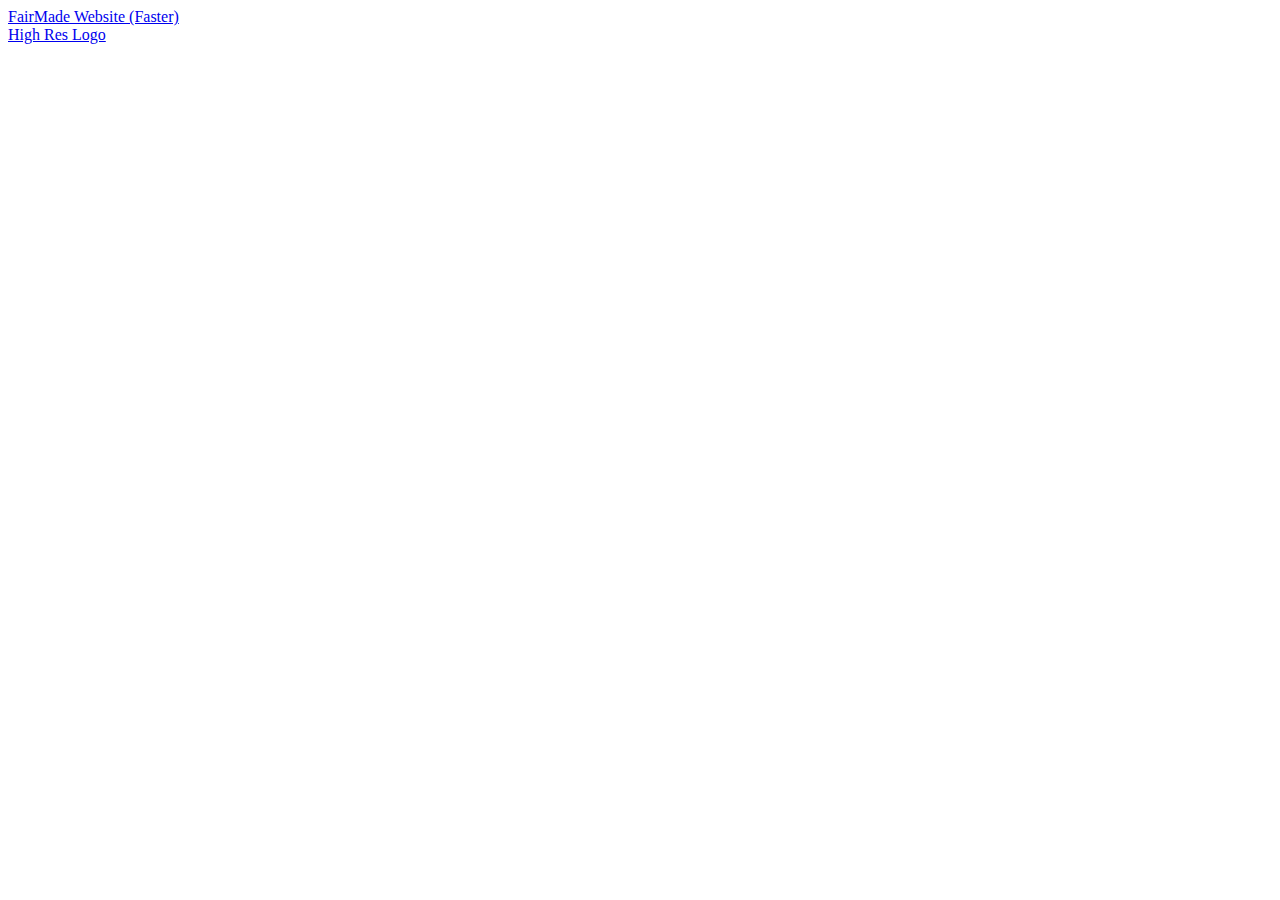
<file: index.html>
<!DOCTYPE html>
<html>
<head>
	<meta charset="utf-8">
	<meta http-equiv="X-UA-Compatible" content="IE=edge">
	<meta name="viewport" content="width=device-width, initial-scale=1">
	<title></title>
</head>
<body>

<a href="http://iam.colum.edu/students/emily.kolar/fairmade">FairMade Website (Faster)</a><br>
<a href="http://emkolar.ninja/fairmade/fairmade.png">High Res Logo</a>

</body>
</html>
</file>
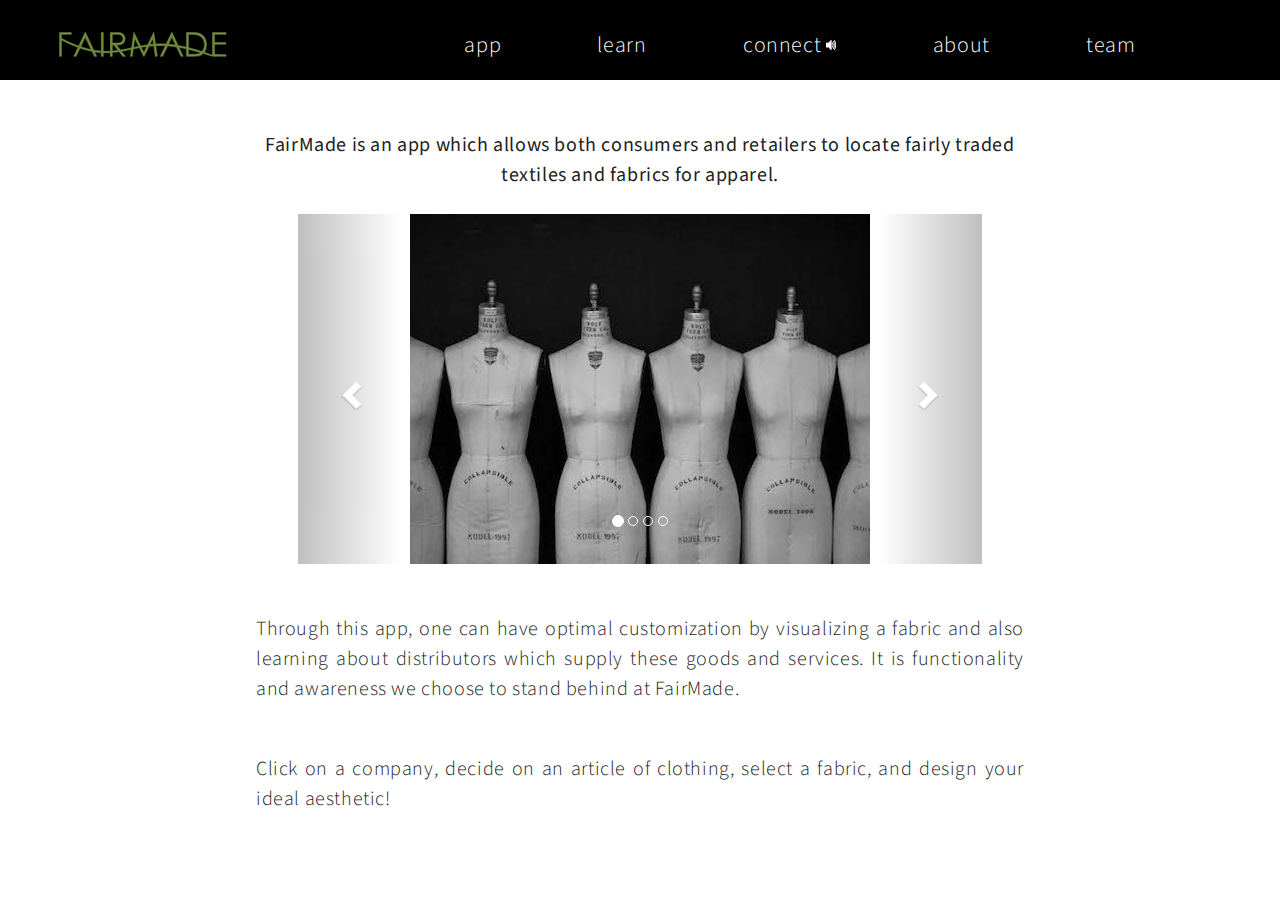
<file: about.html>
<!DOCTYPE html>
<html>
<head>
	<meta charset="utf-8">
	<meta http-equiv="X-UA-Compatible" content="IE=edge">
	<meta name="viewport" content="width=device-width, initial-scale=1">
	<title></title>
	<link rel="stylesheet" href="http://maxcdn.bootstrapcdn.com/bootstrap/3.3.6/css/bootstrap.min.css">
	<script src="https://ajax.googleapis.com/ajax/libs/jquery/1.12.0/jquery.min.js"></script>
	<script src="http://maxcdn.bootstrapcdn.com/bootstrap/3.3.6/js/bootstrap.min.js"></script>
	<link rel="stylesheet" href="css/vendor/normalize.css">
	<link rel="stylesheet" href="css/vendor/foundationGrid.css">
	<link rel="stylesheet" href="css/style.css">
	<link href='https://fonts.googleapis.com/css?family=Source+Sans+Pro:400,300,700' rel='stylesheet' type='text/css'>
</head>
<body>
	<main id="main" class="main">
		<header id="header" class="header">
			<div class="logo">
				<a href="index.html"><span class="logoIcon"></span></a>
			</div>
			<nav class="nav">
				<h3 class="h3"></h3>
				<h3 class="h3"><a href="EmWebBuild/EmWebBuild.html" target="_blank">app</a></h3>
				<h3 class="h3"><a href="learn.html">learn</a></h3>
				<h3 class="h3"><a href="social.html">connect<span class="sound"></span></a></h3>
				<h3 class="h3"><a href="social.html">about</a></h3>
				<h3 class="h3"><a href="team.html">team</a></h3>
			</nav>
		</header>
			<section class="top about">
			<p class="aboutTagline">FairMade is an app which allows both consumers and retailers to locate fairly traded textiles and fabrics for apparel.</p>

			<div class="container">
				<br>
				<div id="myCarousel" class="carousel slide" data-ride="carousel">
					<!-- Indicators -->
					<ol class="carousel-indicators">
						<li data-target="#myCarousel" data-slide-to="0" class="active"></li>
						<li data-target="#myCarousel" data-slide-to="1"></li>
						<li data-target="#myCarousel" data-slide-to="2"></li>
						<li data-target="#myCarousel" data-slide-to="3"></li>
					</ol>
					
					<!-- Wrapper for slides -->
					<div class="carousel-inner" role="listbox">
						<div class="item active">
							<img src="images/notmine-slide.jpg" alt="Chania" width="460" height="345">
						</div>
				
						<div class="item">
							<img src="images/paper-slide.jpg" alt="Chania" width="460" height="345">
						</div>
						
						<div class="item">
							<img src="images/app-sketch-slide.jpg" alt="Flower" width="460" height="345">
						</div>
		
						<div class="item">
							<img src="images/paper-slide.jpg" alt="Chania" width="460" height="345">
						</div>
					
						<!-- Left and right controls -->
						<a class="left carousel-control" href="#myCarousel" role="button" data-slide="prev">
							<span class="glyphicon glyphicon-chevron-left" aria-hidden="true"></span>
							<span class="sr-only">Previous</span>
						</a>
						<a class="right carousel-control" href="#myCarousel" role="button" data-slide="next">
							<span class="glyphicon glyphicon-chevron-right" aria-hidden="true"></span>
							<span class="sr-only">Next</span>
						</a>
					</div>
				</div>
			</div>	
			<p class="aboutTxt">Through this app, one can have optimal customization by visualizing a fabric and also learning about distributors which supply these goods and services. It is functionality and awareness we choose to stand behind at FairMade.</p>
			<p class="aboutTxt">Click on a company, decide on an article of clothing, select a fabric, and design your ideal aesthetic!</p>
			</section>
	</main>	
	
	
</body>
</html>
</file>
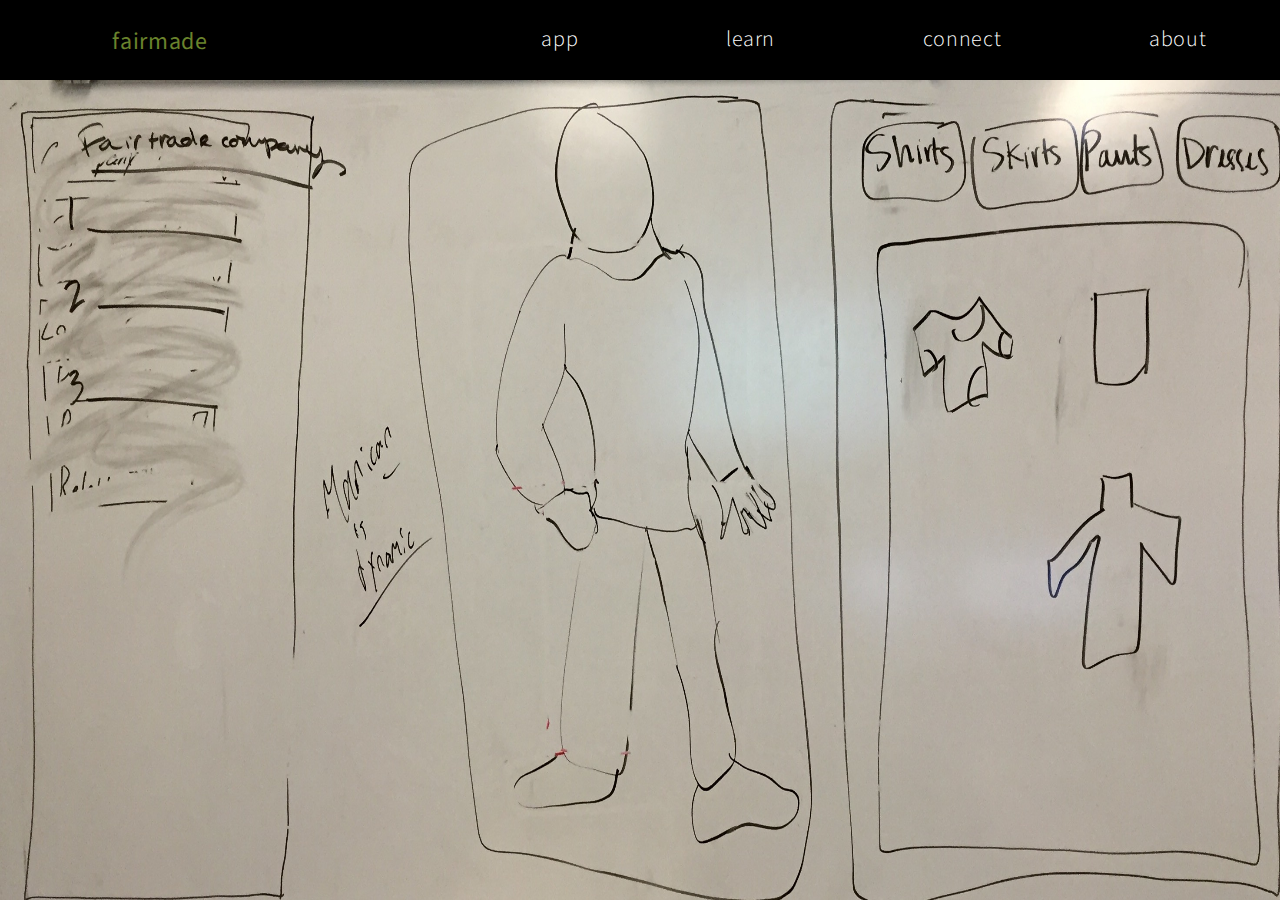
<file: app.html>
<!DOCTYPE html>
<html>
<head>
	<meta charset="utf-8">
	<meta http-equiv="X-UA-Compatible" content="IE=edge">
	<meta name="viewport" content="width=device-width, initial-scale=1">
	<title></title>
	<link rel="stylesheet" href="css/vendor/normalize.css">
	<link rel="stylesheet" href="css/vendor/foundationGrid.css">
	<link rel="stylesheet" href="css/style.css">
	<link href='https://fonts.googleapis.com/css?family=Source+Sans+Pro:400,300,700' rel='stylesheet' type='text/css'>
</head>
<body>
	
	<main id="main" class="main">
		<header id="header" class="header">
			<div class="logo">
				<a href="index.html"><h1 class="h1">fairmade</h1></a>
			</div>
			<nav class="nav">
				<h3 class="h3"></h3>
				<h3 class="h3"><a href="app.html">app</a></h3>
				<h3 class="h3"><a href="learn.html">learn</a></h3>
				<h3 class="h3"><a href="connect.html">connect</a></h3>
				<h3 class="h3"><a href="about.html">about</a></h3>
			</nav>
		</header>
		<section class="app">
			
		</section>
		
	</main>
	
</body>
</html>
</file>
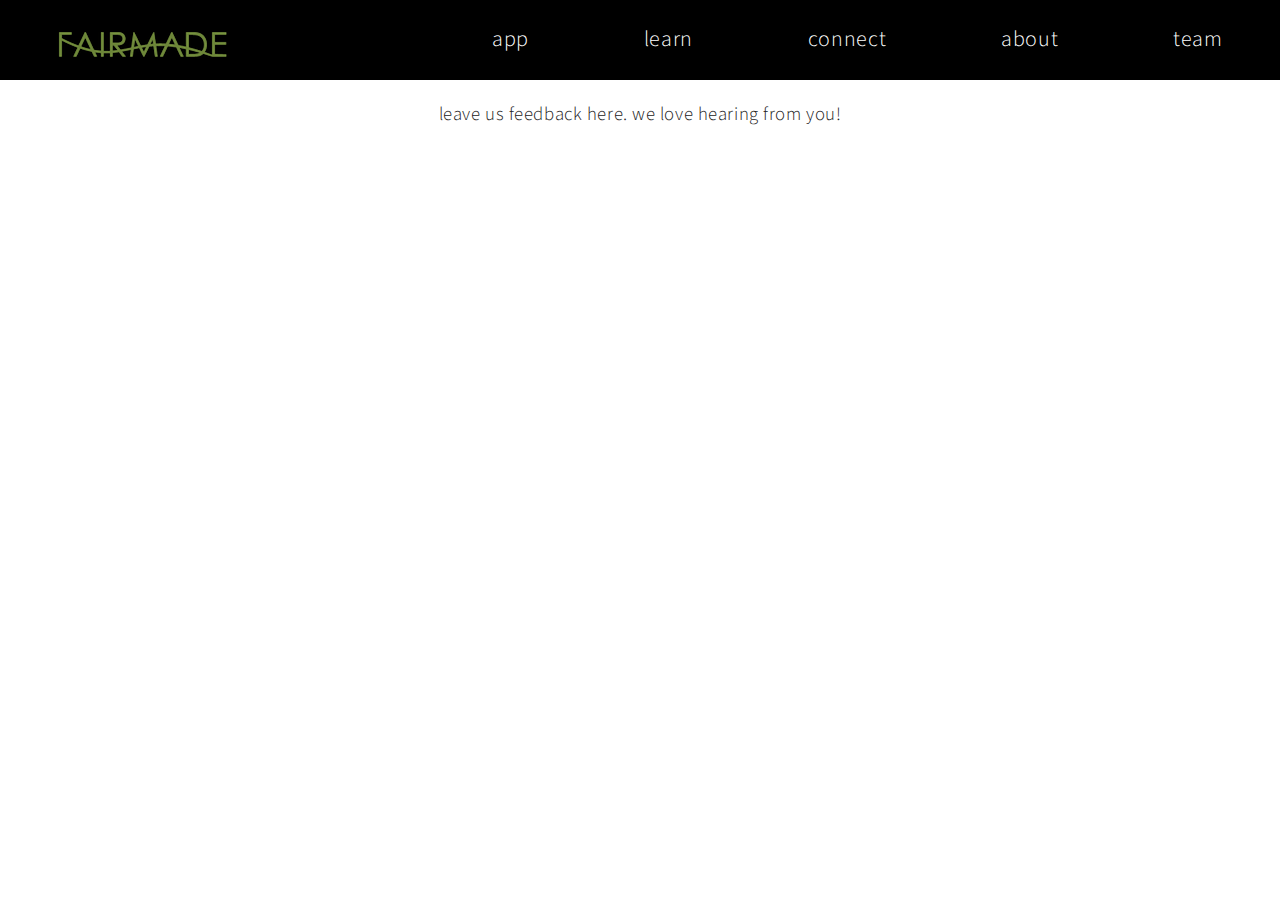
<file: connect.html>
<!DOCTYPE html>
<html>
<head>
	<meta charset="utf-8">
	<meta http-equiv="X-UA-Compatible" content="IE=edge">
	<meta name="viewport" content="width=device-width, initial-scale=1">
	<title></title>
	<link rel="stylesheet" href="css/vendor/normalize.css">
	<link rel="stylesheet" href="css/vendor/foundationGrid.css">
	<link rel="stylesheet" href="css/style.css">
	<link href='https://fonts.googleapis.com/css?family=Source+Sans+Pro:400,300,700' rel='stylesheet' type='text/css'>
</head>
<body>
	
	<main id="main" class="main">
		<header id="header" class="header">
			<span class="logoIcon"></span>
			<div class="logo">
				<a href="index.html"><span class="logoIcon"></span></a>
			</div>
			<nav class="nav">
				<h3 class="h3"></h3>
				<h3 class="h3"><a href="app.html">app</a></h3>
				<h3 class="h3"><a href="learn.html">learn</a></h3>
				<h3 class="h3"><a href="social.html">connect</a></h3>
				<h3 class="h3"><a href="about.html">about</a></h3>
				<h3 class="h3"><a href="team.html">team</a></h3>
			</nav>
		</header>
		<section class="fb">
			<div class="fbMsg">
				<h3>leave us feedback here. we love hearing from you!</h3>
			</div>
			<!-- facebook comment box plugin -->
			<div class="socialPlugin">
				<div id="fb-root" class="social"></div>
				<script>(function(d, s, id) {
					  var js, fjs = d.getElementsByTagName(s)[0];
					  if (d.getElementById(id)) return;
					  js = d.createElement(s); js.id = id;
					  js.src = "//connect.facebook.net/en_US/sdk.js#xfbml=1&version=v2.5";
					  fjs.parentNode.insertBefore(js, fjs);
					  }(document, 'script', 'facebook-jssdk'));
				</script>
				<div class="fb-comments" data-href="https://emkolar.ninja/fairtrade/" data-width="500" data-numposts="5"></div>
				<meta property="fb:app_id" content="1724740287740556" />
			</div>
		
		</section>
		
	</main>
	
</body>
</html>
</file>
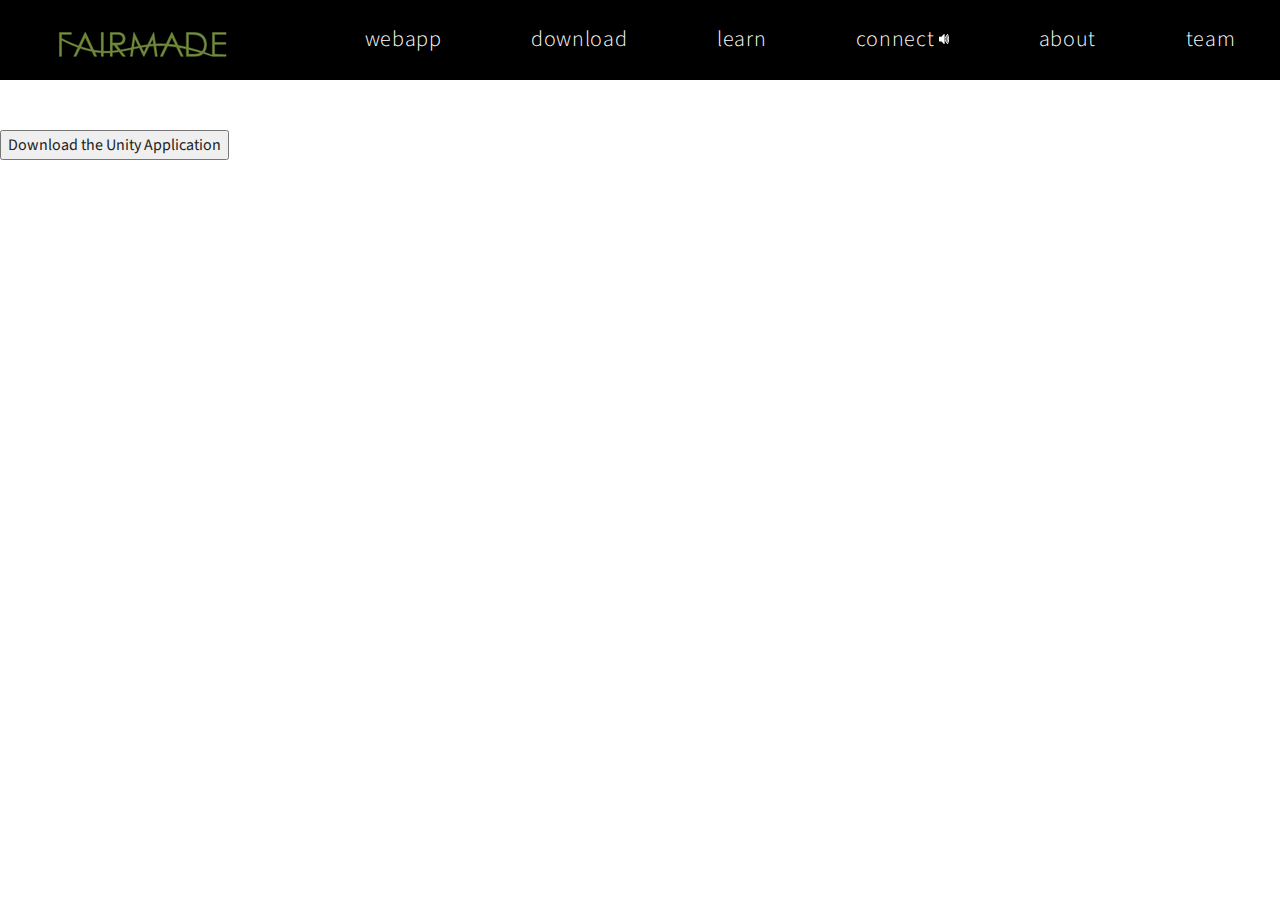
<file: download.html>
<!DOCTYPE html>
<html>
<head>
	<meta charset="utf-8">
	<meta http-equiv="X-UA-Compatible" content="IE=edge">
	<meta name="viewport" content="width=device-width, initial-scale=1">
	<title></title>
	<link rel="stylesheet" href="css/vendor/normalize.css">
	<link rel="stylesheet" href="css/vendor/foundationGrid.css">
	<link rel="stylesheet" href="css/style.css">
	<link href='https://fonts.googleapis.com/css?family=Source+Sans+Pro:400,300,700' rel='stylesheet' type='text/css'>
</head>
<body>
	<main id="main" class="main">
		<header id="header" class="header">
			<div class="logo">
				<a href="index.html"><span class="logoIcon"></span></a>
			</div>
			<nav class="nav">
				<h3 class="h3"><a href="EmWebBuild/EmWebBuild.html" target="_blank">webapp</a></h3>
				<h3 class="h3"><a href="download.html">download</a></h3>
				<h3 class="h3"><a href="learn.html">learn</a></h3>
				<h3 class="h3"><a href="connect.html">connect<span class="sound"></span></a></h3>
				<h3 class="h3"><a href="about.html">about</a></h3>
				<h3 class="h3"><a href="team.html">team</a></h3>
			</nav>
		</header>
			<section class="top about">
				<button class="dlBtn">Download the Unity Application</button>
			</section>
	</main>	
	
	
</body>
</html>
</file>
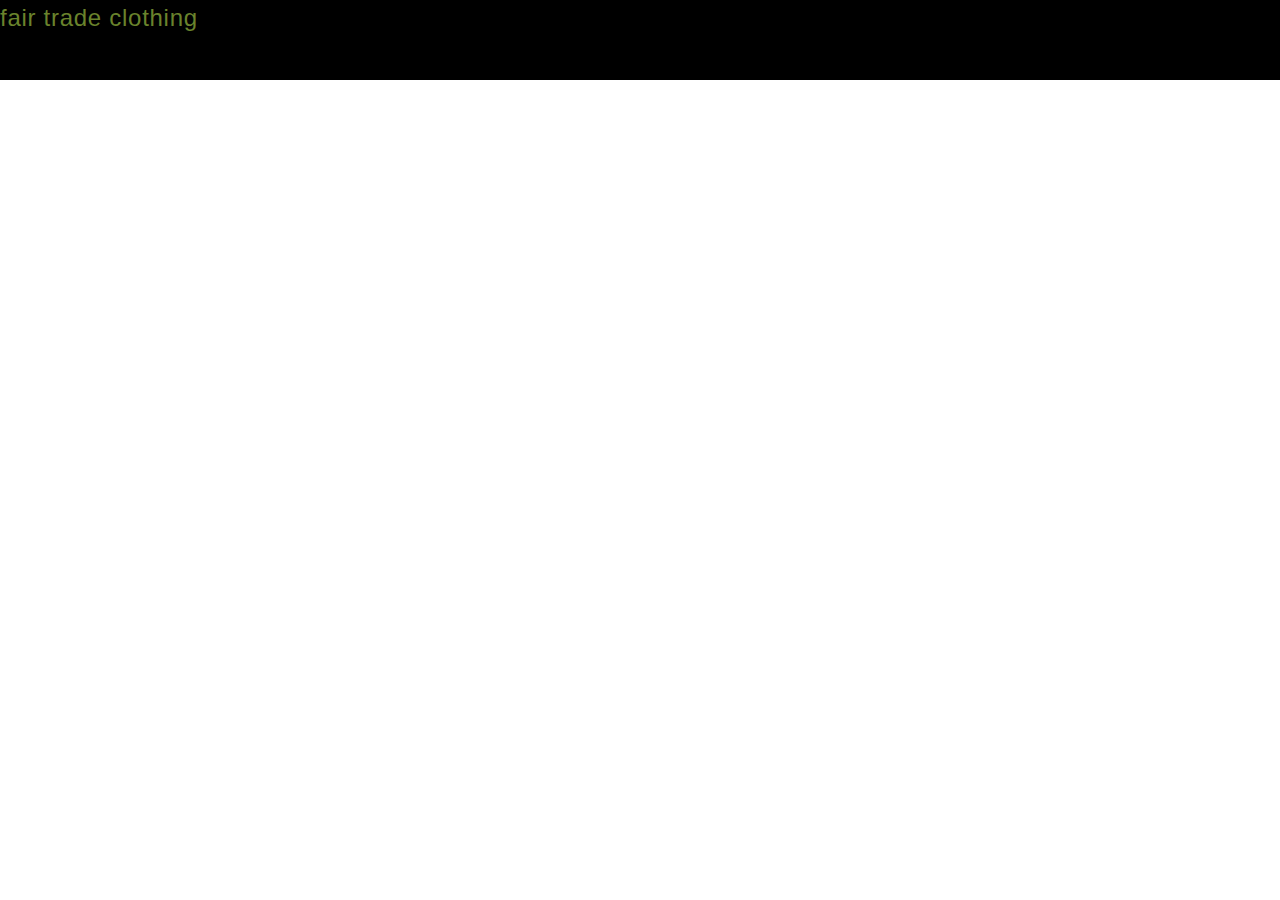
<file: info.html>
<!DOCTYPE html>
<html>
<head>
	<meta charset="utf-8">
	<meta http-equiv="X-UA-Compatible" content="IE=edge">
	<meta name="viewport" content="width=device-width, initial-scale=1">
	<title></title>
	<link rel="stylesheet" href="css/vendor/normalize.css">
	<link rel="stylesheet" href="css/vendor/foundationGrid.css">
	<link rel="stylesheet" href="css/style.css">
</head>
<body>
	
	<header id="header" class="header">
		<h1 class="h1">fair trade clothing</h1>
	</header>
	
	<main class="container">
		
	</main>
	
</body>
</html>
</file>
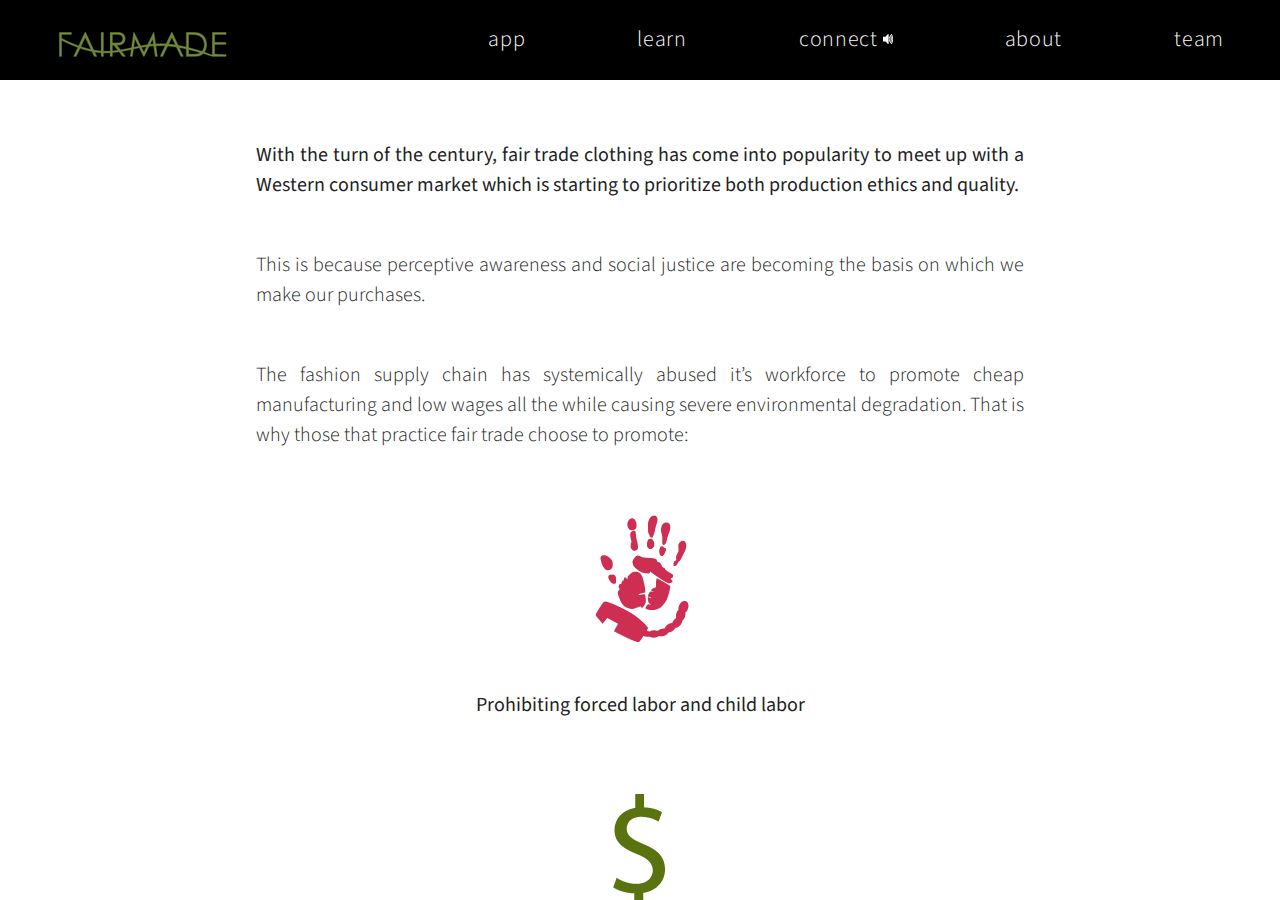
<file: learn.html>
<!DOCTYPE html>
<html>
<head>
	<meta charset="utf-8">
	<meta http-equiv="X-UA-Compatible" content="IE=edge">
	<meta name="viewport" content="width=device-width, initial-scale=1">
	<title></title>
	<link rel="stylesheet" href="css/vendor/normalize.css">
	<link rel="stylesheet" href="css/vendor/foundationGrid.css">
	<link rel="stylesheet" href="css/style.css">
	<link href='https://fonts.googleapis.com/css?family=Source+Sans+Pro:400,300,700' rel='stylesheet' type='text/css'>
</head>
<body>
	
	<main id="main" class="main">
		<header id="header" class="header">
			<div class="logo">
				<a href="index.html"><span class="logoIcon"></span></a>
			</div>
			<nav class="nav">
				<h3 class="h3"></h3>
				<h3 class="h3"><a href="EmWebBuild/EmWebBuild.html" target="_blank">app</a></h3>
				<h3 class="h3"><a href="learn.html">learn</a></h3>
				<h3 class="h3"><a href="social.html">connect<span class="sound"></span></a></h3>
				<h3 class="h3"><a href="about.html">about</a></h3>
				<h3 class="h3"><a href="team.html">team</a></h3>
			</nav>
		</header>
		<section class=" learn">
			<section class="learnContent">
				<p class="learnTagline">With the turn of the century, fair trade clothing has come into popularity to meet up with a Western consumer market which is starting to prioritize both production ethics and quality.</p>
				
				<p  class="learnTxt">This is because perceptive awareness and social justice are becoming the basis on which we make our purchases.</p>

			<p class="learnTxt">The fashion supply chain has systemically abused it’s workforce to promote cheap manufacturing and low wages all the while causing severe environmental degradation. That is why those that practice fair trade choose to promote:</p>
			</section>
			<ul class="promote">
				<li class="bullet"><img src="images/hand.png"><br><span class="bulletTxt">Prohibiting forced labor and child labor</span></li>
				<li class="bullet"><img src="images/dollar-olive.png"><br><span class="bulletTxt">Legally required wages and benefits</span></li>
				<li class="bullet"><img src="images/heart-olive.png"><br><span class="bulletTxt">Health and safety protections</span></li>
				<li class="bullet"><img src="images/discrim.png"><br><span class="bulletTxt">Freedom from discrimination and abuse</span></li>
				<li class="bullet"><img src="images/holdhands.png"><br><span class="bulletTxt">Freedom of association</span></li>
				<li class="bullet"><img src="images/clock.png"><br><span class="bulletTxt">Standard work hours and mandatory breaks</span></li>
				
			</ul>
			
	</section>
		
	</main>
	
</body>
</html>
</file>
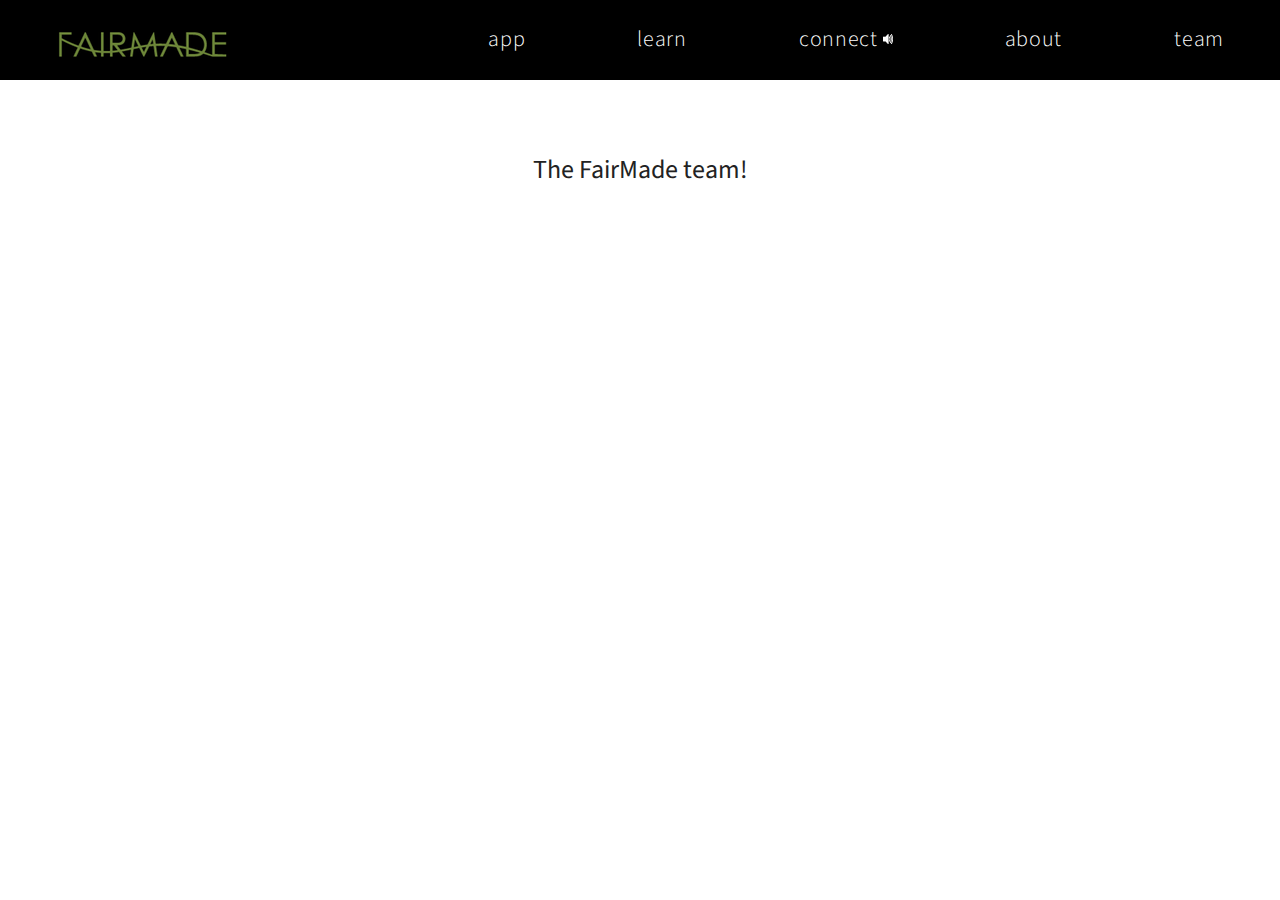
<file: team.html>
<!DOCTYPE html>
<html>
<head>
	<meta charset="utf-8">
	<meta http-equiv="X-UA-Compatible" content="IE=edge">
	<meta name="viewport" content="width=device-width, initial-scale=1">
	<title></title>
	<link rel="stylesheet" href="css/vendor/normalize.css">
	<link rel="stylesheet" href="css/vendor/foundationGrid.css">
	<link rel="stylesheet" href="css/style.css">
	<link href='https://fonts.googleapis.com/css?family=Source+Sans+Pro:400,300,700' rel='stylesheet' type='text/css'>
</head>
<body>
	<main id="main" class="main">
		<header id="header" class="header">
			<div class="logo">
				<a href="index.html"><span class="logoIcon"></span></a>
			</div>
			<nav class="nav">
				<h3 class="h3"></h3>
				<h3 class="h3"><a href="EmWebBuild/EmWebBuild.html" target="_blank">app</a></h3>
				<h3 class="h3"><a href="learn.html">learn</a></h3>
				<h3 class="h3"><a href="social.html">connect<span class="sound"></span></a></h3>
				<h3 class="h3"><a href="about.html">about</a></h3>
				<h3 class="h3"><a href="team.html">team</a></h3>
			</nav>
		</header>
			<section class="top about">
			<h3 class="teamHeadline">The FairMade team!</h3>
			</section>
	</main>	
	
	
</body>
</html>
</file>
<file: css/style.css>
/* apply a natural box layout model to all elements, but allowing components to change */
html { box-sizing: border-box; }
*, *:before, *:after { box-sizing: inherit; }

html, body {
	height: 100%;
	font-family: 'Source Sans Pro', 'Helvetica Neue', Helvetica, Arial, sans-serif;	font-s;
}

.main {
	height: 100%;
	z-index: 1;
}

.header{
	width: 100%;
	height: 80px;
	padding: none;
	background-color: black;
	position: absolute;
	top: 0;
	z-index: 100;
	display: flex;
	justify-content: space-between;
	position: fixed;
}

.h3 {
	color: white;
	font-size: 22px;
	margin-top: 0px;
	display: flex;
	flex-direction: column;
	justify-content: center;
	font-weight: 300;
	letter-spacing: 0.03em;
}


h3:after {
	content: none;
}

.nav {
	display: flex;
	width: 50%;
	flex-basis: 75%;
	justify-content: space-around;
	padding-top: 20px;
	margin-top: 0;
}

nav:before {
	content: none;
}

.nav:before {
	content: none;
}

a {
	color: white;
	text-decoration: none;
	margin: 0;
	padding: 0;
}

.nav a {
	line-height: 1.5;
}

a:hover {
	color: rgba(106,131,44,1);
	text-decoration: none;
}

.h1 {
/* 	color: #28AF7D; */
	color: rgba(106,131,44,1);
	/* color: rgba(161,210,154,1); */
	font-size: 24px;
	margin-top: 0;	
	font-weight: 400;
	letter-spacing: 0.03em;
	text-decoration: none;
	
}

.nav .btn {
	width: 100px;
	text-align: center;
	height: 50px;
	background-color: #28AF7D;
}

.logo {
	flex-basis: 25%;
	display: flex;
	flex-direction: column;
	text-align: center;
	justify-content: center;
	padding-top: 20px;
	margin-top: 0;
}

.logoIcon {
	display: block;
	width: 180px;
	position: absolute;
	height: 150px;
	left: 50px;
	top: -30px;
	background-image: url('../images/textlogo.png');
	background-size: 180px 150px;
	background-position: center;
	background-repeat: no-repeat;
	z-index: 2;
}

.top {
	background-image: url('../images/notmine.jpg');
	overflow: hidden;
}

#background {
	width: 100%;
	z-index: 1;
}

/*
#background {
    position: fixed;
    top: 50%;
    left: 50%;
    min-width: 100%;
    min-height: 100%;
    width: auto;
    height: auto;
    z-index: -100;
    -webkit-transform: translateX(-50%) translateY(-50%);
    transform: translateX(-50%) translateY(-50%);
    background-size: cover;
    background-attachment: fixed;
}
*/


.top.about, .learn {
	background-image: none;
	height: calc(100% - 80px);
	position: absolute;
	bottom: 0;
	width: 100%;
	padding-top: 50px;
}

.learn {
	background-color: #FFF;
	padding-top: 0px;
	overflow: scroll;
}

.about {
	overflow: scroll;
}

.learnContent {
	margin: 60px 20% 0;
	width: 60%;
	font-size: 20px;
	text-align: justify;
}

.carousel .item {
	margin-left: calc((100% - 460px) / 2);
	margin-right: auto;
	
}

.promote {
	font-size: 20px;
	line-height: 50px;
	width: 60%;
	margin: 0 auto 50px;
	padding-left: 0;
	list-style: none;
	text-align: center;
}

.learnTxt, .learnTagline {
	margin-bottom: 50px;
}

.learnTxt {
	font-weight: 300;
}

.aboutTxt, .aboutTagline {
	font-size: 20px;
	width: 60%;
	text-align: justify;
	margin: 0 20%;
	letter-spacing: 0.03em;
}

.aboutTxt {
	margin-top: 50px;
	font-weight: 300;
}

.aboutTxt:last-child {
	margin-bottom: 50px;
}

.aboutTagline {
	text-align: center;
}

.modal {
	height: 100%;
	width: 100%;
	position: absolute;
	top: 0;
	background-color: rgba(0,0,0,0.6);
	background-attachment: fixed;
	display: flex;
	flex-direction: column;
	justify-content: center;
}

.content {
	height: 50%;
	width: 100%;
	display: flex;
	flex-direction: column;
	justify-content: center;
	text-align: center;
	color: rgba(255,255,255,0.8);
	font-size: 26px;
	font-weight: 300;
	letter-spacing: 0.03em;
	text-transform: lowercase;
}

.middle {
}

.triptych {
	height: 100%;
	width: 100%;
	display: flex;
}

.trifold {
	height: 100%;
	flex-basis: calc(100% / 3);
	display: flex;
	flex-direction: column;
	justify-content: center;
	text-align: center;
	font-size: 20px;
}	



.trifold.left {

}

.trifold.middle {
}

.trifold.right {
}

.btmHeader {
	font-weight: 400;
	margin: 0;
	text-align: center;
	z-index: 50;
}

.icon {
	display: block;
	height: 100px;
	width: 100px;
	background-color: rgba(106,131,44,1);
	border-radius: 10px;
	margin: 0 auto;
	background-size: 60px 60px;
	background-position: center;
	background-repeat: no-repeat;
}

.spacer {
	visibility: none;
	background-color: transparent;
}

.three {
	background-image: url('../images/threepercent.png');
	background-size: 80px 80px;
	
}

.water {
	background-image: url('../images/waterdrop.png');
}

.trex {
	background-image: url('../images/trex.png');
}

.triText {
	margin-top: 10px;
}

.triSubtext {
	font-size: 18px;
}


.bg-fix {
	height: 100%;
	background-position: top center;
	background-repeat: no-repeat;
	background-size: cover;
	background-attachment: fixed;
	max-width: 100%;
	overflow: hidden;
}

.btm {
	background-color: white;
	padding-top: 140px;
	margin-bottom: -40px;
}

.app {
	width: 100%;
	max-width: 100%;
	height: calc(100% - 80px);
	position: absolute;
	bottom: 0px;
	background-image: url('../images/app-sketch.jpg');
	background-size: 100% 100%;
}

.fb {
	padding: 40px;
	height: 100%;
	width: 100%;
	background-color: white;
	padding-top: 100px;
	z-index: 999;
}

.fbMsg {
	width: 100%;
	display: flex;
	justify-content: center;
	text-align: center;
}

.fb h3 {
	margin: 0 auto;
	width: 100%;
	text-align: center;
	font-weight: 300;
	letter-spacing: 0.03em;
}

ol {
	list-style: none;
}

.bullet {
	height: 250px;
	margin-bottom: 20px;
}

.bulletTxt {
	margin-bottom: 20px;
}

.bullet img {
	margin-bottom: 20px;
}

.carousel {
	width: 60%;
	margin-left: 20%;
}

.teamHeadline {
	text-align: center;
	width: 60%;
	margin: 20px 20%;
	font-size: 26px;
	font-weight: 400;
}

.vid {
	z-index: -10;
}

.sound {
	display: inline-block;
	width: 10px;
	height: 10px;
	background-image: url('../images/sound.png');
	background-repeat: no-repeat;
	background-size: 10px 10px;
	background-position: center;
	margin-bottom: 2px;
	margin-left: 5px;
}
</file>
<file: css/vendor/foundationGrid.css>
meta.foundation-version {
  font-family: "/5.5.2/"; }

meta.foundation-mq-small {
  font-family: "/only screen/";
  width: 0; }

meta.foundation-mq-small-only {
  font-family: "/only screen and (max-width: 40em)/";
  width: 0; }

meta.foundation-mq-medium {
  font-family: "/only screen and (min-width:40.0625em)/";
  width: 40.0625em; }

meta.foundation-mq-medium-only {
  font-family: "/only screen and (min-width:40.0625em) and (max-width:64em)/";
  width: 40.0625em; }

meta.foundation-mq-large {
  font-family: "/only screen and (min-width:64.0625em)/";
  width: 64.0625em; }

meta.foundation-mq-large-only {
  font-family: "/only screen and (min-width:64.0625em) and (max-width:90em)/";
  width: 64.0625em; }

meta.foundation-mq-xlarge {
  font-family: "/only screen and (min-width:90.0625em)/";
  width: 90.0625em; }

meta.foundation-mq-xlarge-only {
  font-family: "/only screen and (min-width:90.0625em) and (max-width:120em)/";
  width: 90.0625em; }

meta.foundation-mq-xxlarge {
  font-family: "/only screen and (min-width:120.0625em)/";
  width: 120.0625em; }

meta.foundation-data-attribute-namespace {
  font-family: false; }

html, body {
  height: 100%; }

html {
  box-sizing: border-box; }

*,
*:before,
*:after {
  -webkit-box-sizing: inherit;
  -moz-box-sizing: inherit;
  box-sizing: inherit; }

html,
body {
  font-size: 100%; }

body {
  background: #fff;
  color: #222222;
  cursor: auto;
  font-family: "Helvetica Neue", Helvetica, Roboto, Arial, sans-serif;
  font-style: normal;
  font-weight: normal;
  line-height: 1.5;
  margin: 0;
  padding: 0;
  position: relative; }

a:hover {
  cursor: pointer; }

img {
  max-width: 100%;
  height: auto; }

img {
  -ms-interpolation-mode: bicubic; }

#map_canvas img,
#map_canvas embed,
#map_canvas object,
.map_canvas img,
.map_canvas embed,
.map_canvas object,
.mqa-display img,
.mqa-display embed,
.mqa-display object {
  max-width: none !important; }

.left {
  float: left !important; }

.right {
  float: right !important; }

.clearfix:before, .clearfix:after {
  content: " ";
  display: table; }
.clearfix:after {
  clear: both; }

.hide {
  display: none; }

.invisible {
  visibility: hidden; }

.antialiased {
  -webkit-font-smoothing: antialiased;
  -moz-osx-font-smoothing: grayscale; }

img {
  display: inline-block;
  vertical-align: middle; }

textarea {
  height: auto;
  min-height: 50px; }

select {
  width: 100%; }

.row {
  margin: 0 auto;
  max-width: 62.5em;
  width: 100%; }
  .row:before, .row:after {
    content: " ";
    display: table; }
  .row:after {
    clear: both; }
  .row.collapse > .column,
  .row.collapse > .columns {
    padding-left: 0;
    padding-right: 0; }
  .row.collapse .row {
    margin-left: 0;
    margin-right: 0; }
  .row .row {
    margin: 0 -0.9375em;
    max-width: none;
    width: auto; }
    .row .row:before, .row .row:after {
      content: " ";
      display: table; }
    .row .row:after {
      clear: both; }
    .row .row.collapse {
      margin: 0;
      max-width: none;
      width: auto; }
      .row .row.collapse:before, .row .row.collapse:after {
        content: " ";
        display: table; }
      .row .row.collapse:after {
        clear: both; }

.column,
.columns {
  padding-left: 0.9375em;
  padding-right: 0.9375em;
  width: 100%;
  float: left; }

.column + .column:last-child,
.columns + .column:last-child, .column +
.columns:last-child,
.columns +
.columns:last-child {
  float: right; }
.column + .column.end,
.columns + .column.end, .column +
.columns.end,
.columns +
.columns.end {
  float: left; }

@media only screen {
  .small-push-0 {
    position: relative;
    left: 0;
    right: auto; }

  .small-pull-0 {
    position: relative;
    right: 0;
    left: auto; }

  .small-push-1 {
    position: relative;
    left: 8.33333%;
    right: auto; }

  .small-pull-1 {
    position: relative;
    right: 8.33333%;
    left: auto; }

  .small-push-2 {
    position: relative;
    left: 16.66667%;
    right: auto; }

  .small-pull-2 {
    position: relative;
    right: 16.66667%;
    left: auto; }

  .small-push-3 {
    position: relative;
    left: 25%;
    right: auto; }

  .small-pull-3 {
    position: relative;
    right: 25%;
    left: auto; }

  .small-push-4 {
    position: relative;
    left: 33.33333%;
    right: auto; }

  .small-pull-4 {
    position: relative;
    right: 33.33333%;
    left: auto; }

  .small-push-5 {
    position: relative;
    left: 41.66667%;
    right: auto; }

  .small-pull-5 {
    position: relative;
    right: 41.66667%;
    left: auto; }

  .small-push-6 {
    position: relative;
    left: 50%;
    right: auto; }

  .small-pull-6 {
    position: relative;
    right: 50%;
    left: auto; }

  .small-push-7 {
    position: relative;
    left: 58.33333%;
    right: auto; }

  .small-pull-7 {
    position: relative;
    right: 58.33333%;
    left: auto; }

  .small-push-8 {
    position: relative;
    left: 66.66667%;
    right: auto; }

  .small-pull-8 {
    position: relative;
    right: 66.66667%;
    left: auto; }

  .small-push-9 {
    position: relative;
    left: 75%;
    right: auto; }

  .small-pull-9 {
    position: relative;
    right: 75%;
    left: auto; }

  .small-push-10 {
    position: relative;
    left: 83.33333%;
    right: auto; }

  .small-pull-10 {
    position: relative;
    right: 83.33333%;
    left: auto; }

  .small-push-11 {
    position: relative;
    left: 91.66667%;
    right: auto; }

  .small-pull-11 {
    position: relative;
    right: 91.66667%;
    left: auto; }

  .column,
  .columns {
    position: relative;
    padding-left: 0.9375em;
    padding-right: 0.9375em;
    float: left; }

  .small-1 {
    width: 8.33333%; }

  .small-2 {
    width: 16.66667%; }

  .small-3 {
    width: 25%; }

  .small-4 {
    width: 33.33333%; }

  .small-5 {
    width: 41.66667%; }

  .small-6 {
    width: 50%; }

  .small-7 {
    width: 58.33333%; }

  .small-8 {
    width: 66.66667%; }

  .small-9 {
    width: 75%; }

  .small-10 {
    width: 83.33333%; }

  .small-11 {
    width: 91.66667%; }

  .small-12 {
    width: 100%; }

  .small-offset-0 {
    margin-left: 0 !important; }

  .small-offset-1 {
    margin-left: 8.33333% !important; }

  .small-offset-2 {
    margin-left: 16.66667% !important; }

  .small-offset-3 {
    margin-left: 25% !important; }

  .small-offset-4 {
    margin-left: 33.33333% !important; }

  .small-offset-5 {
    margin-left: 41.66667% !important; }

  .small-offset-6 {
    margin-left: 50% !important; }

  .small-offset-7 {
    margin-left: 58.33333% !important; }

  .small-offset-8 {
    margin-left: 66.66667% !important; }

  .small-offset-9 {
    margin-left: 75% !important; }

  .small-offset-10 {
    margin-left: 83.33333% !important; }

  .small-offset-11 {
    margin-left: 91.66667% !important; }

  .small-reset-order {
    float: left;
    left: auto;
    margin-left: 0;
    margin-right: 0;
    right: auto; }

  .column.small-centered,
  .columns.small-centered {
    margin-left: auto;
    margin-right: auto;
    float: none; }

  .column.small-uncentered,
  .columns.small-uncentered {
    float: left;
    margin-left: 0;
    margin-right: 0; }

  .column.small-centered:last-child,
  .columns.small-centered:last-child {
    float: none; }

  .column.small-uncentered:last-child,
  .columns.small-uncentered:last-child {
    float: left; }

  .column.small-uncentered.opposite,
  .columns.small-uncentered.opposite {
    float: right; }

  .row.small-collapse > .column,
  .row.small-collapse > .columns {
    padding-left: 0;
    padding-right: 0; }
  .row.small-collapse .row {
    margin-left: 0;
    margin-right: 0; }
  .row.small-uncollapse > .column,
  .row.small-uncollapse > .columns {
    padding-left: 0.9375em;
    padding-right: 0.9375em;
    float: left; } }
@media only screen and (min-width: 40.0625em) {
  .medium-push-0 {
    position: relative;
    left: 0;
    right: auto; }

  .medium-pull-0 {
    position: relative;
    right: 0;
    left: auto; }

  .medium-push-1 {
    position: relative;
    left: 8.33333%;
    right: auto; }

  .medium-pull-1 {
    position: relative;
    right: 8.33333%;
    left: auto; }

  .medium-push-2 {
    position: relative;
    left: 16.66667%;
    right: auto; }

  .medium-pull-2 {
    position: relative;
    right: 16.66667%;
    left: auto; }

  .medium-push-3 {
    position: relative;
    left: 25%;
    right: auto; }

  .medium-pull-3 {
    position: relative;
    right: 25%;
    left: auto; }

  .medium-push-4 {
    position: relative;
    left: 33.33333%;
    right: auto; }

  .medium-pull-4 {
    position: relative;
    right: 33.33333%;
    left: auto; }

  .medium-push-5 {
    position: relative;
    left: 41.66667%;
    right: auto; }

  .medium-pull-5 {
    position: relative;
    right: 41.66667%;
    left: auto; }

  .medium-push-6 {
    position: relative;
    left: 50%;
    right: auto; }

  .medium-pull-6 {
    position: relative;
    right: 50%;
    left: auto; }

  .medium-push-7 {
    position: relative;
    left: 58.33333%;
    right: auto; }

  .medium-pull-7 {
    position: relative;
    right: 58.33333%;
    left: auto; }

  .medium-push-8 {
    position: relative;
    left: 66.66667%;
    right: auto; }

  .medium-pull-8 {
    position: relative;
    right: 66.66667%;
    left: auto; }

  .medium-push-9 {
    position: relative;
    left: 75%;
    right: auto; }

  .medium-pull-9 {
    position: relative;
    right: 75%;
    left: auto; }

  .medium-push-10 {
    position: relative;
    left: 83.33333%;
    right: auto; }

  .medium-pull-10 {
    position: relative;
    right: 83.33333%;
    left: auto; }

  .medium-push-11 {
    position: relative;
    left: 91.66667%;
    right: auto; }

  .medium-pull-11 {
    position: relative;
    right: 91.66667%;
    left: auto; }

  .column,
  .columns {
    position: relative;
    padding-left: 0.9375em;
    padding-right: 0.9375em;
    float: left; }

  .medium-1 {
    width: 8.33333%; }

  .medium-2 {
    width: 16.66667%; }

  .medium-3 {
    width: 25%; }

  .medium-4 {
    width: 33.33333%; }

  .medium-5 {
    width: 41.66667%; }

  .medium-6 {
    width: 50%; }

  .medium-7 {
    width: 58.33333%; }

  .medium-8 {
    width: 66.66667%; }

  .medium-9 {
    width: 75%; }

  .medium-10 {
    width: 83.33333%; }

  .medium-11 {
    width: 91.66667%; }

  .medium-12 {
    width: 100%; }

  .medium-offset-0 {
    margin-left: 0 !important; }

  .medium-offset-1 {
    margin-left: 8.33333% !important; }

  .medium-offset-2 {
    margin-left: 16.66667% !important; }

  .medium-offset-3 {
    margin-left: 25% !important; }

  .medium-offset-4 {
    margin-left: 33.33333% !important; }

  .medium-offset-5 {
    margin-left: 41.66667% !important; }

  .medium-offset-6 {
    margin-left: 50% !important; }

  .medium-offset-7 {
    margin-left: 58.33333% !important; }

  .medium-offset-8 {
    margin-left: 66.66667% !important; }

  .medium-offset-9 {
    margin-left: 75% !important; }

  .medium-offset-10 {
    margin-left: 83.33333% !important; }

  .medium-offset-11 {
    margin-left: 91.66667% !important; }

  .medium-reset-order {
    float: left;
    left: auto;
    margin-left: 0;
    margin-right: 0;
    right: auto; }

  .column.medium-centered,
  .columns.medium-centered {
    margin-left: auto;
    margin-right: auto;
    float: none; }

  .column.medium-uncentered,
  .columns.medium-uncentered {
    float: left;
    margin-left: 0;
    margin-right: 0; }

  .column.medium-centered:last-child,
  .columns.medium-centered:last-child {
    float: none; }

  .column.medium-uncentered:last-child,
  .columns.medium-uncentered:last-child {
    float: left; }

  .column.medium-uncentered.opposite,
  .columns.medium-uncentered.opposite {
    float: right; }

  .row.medium-collapse > .column,
  .row.medium-collapse > .columns {
    padding-left: 0;
    padding-right: 0; }
  .row.medium-collapse .row {
    margin-left: 0;
    margin-right: 0; }
  .row.medium-uncollapse > .column,
  .row.medium-uncollapse > .columns {
    padding-left: 0.9375em;
    padding-right: 0.9375em;
    float: left; }

  .push-0 {
    position: relative;
    left: 0;
    right: auto; }

  .pull-0 {
    position: relative;
    right: 0;
    left: auto; }

  .push-1 {
    position: relative;
    left: 8.33333%;
    right: auto; }

  .pull-1 {
    position: relative;
    right: 8.33333%;
    left: auto; }

  .push-2 {
    position: relative;
    left: 16.66667%;
    right: auto; }

  .pull-2 {
    position: relative;
    right: 16.66667%;
    left: auto; }

  .push-3 {
    position: relative;
    left: 25%;
    right: auto; }

  .pull-3 {
    position: relative;
    right: 25%;
    left: auto; }

  .push-4 {
    position: relative;
    left: 33.33333%;
    right: auto; }

  .pull-4 {
    position: relative;
    right: 33.33333%;
    left: auto; }

  .push-5 {
    position: relative;
    left: 41.66667%;
    right: auto; }

  .pull-5 {
    position: relative;
    right: 41.66667%;
    left: auto; }

  .push-6 {
    position: relative;
    left: 50%;
    right: auto; }

  .pull-6 {
    position: relative;
    right: 50%;
    left: auto; }

  .push-7 {
    position: relative;
    left: 58.33333%;
    right: auto; }

  .pull-7 {
    position: relative;
    right: 58.33333%;
    left: auto; }

  .push-8 {
    position: relative;
    left: 66.66667%;
    right: auto; }

  .pull-8 {
    position: relative;
    right: 66.66667%;
    left: auto; }

  .push-9 {
    position: relative;
    left: 75%;
    right: auto; }

  .pull-9 {
    position: relative;
    right: 75%;
    left: auto; }

  .push-10 {
    position: relative;
    left: 83.33333%;
    right: auto; }

  .pull-10 {
    position: relative;
    right: 83.33333%;
    left: auto; }

  .push-11 {
    position: relative;
    left: 91.66667%;
    right: auto; }

  .pull-11 {
    position: relative;
    right: 91.66667%;
    left: auto; } }
@media only screen and (min-width: 64.0625em) {
  .large-push-0 {
    position: relative;
    left: 0;
    right: auto; }

  .large-pull-0 {
    position: relative;
    right: 0;
    left: auto; }

  .large-push-1 {
    position: relative;
    left: 8.33333%;
    right: auto; }

  .large-pull-1 {
    position: relative;
    right: 8.33333%;
    left: auto; }

  .large-push-2 {
    position: relative;
    left: 16.66667%;
    right: auto; }

  .large-pull-2 {
    position: relative;
    right: 16.66667%;
    left: auto; }

  .large-push-3 {
    position: relative;
    left: 25%;
    right: auto; }

  .large-pull-3 {
    position: relative;
    right: 25%;
    left: auto; }

  .large-push-4 {
    position: relative;
    left: 33.33333%;
    right: auto; }

  .large-pull-4 {
    position: relative;
    right: 33.33333%;
    left: auto; }

  .large-push-5 {
    position: relative;
    left: 41.66667%;
    right: auto; }

  .large-pull-5 {
    position: relative;
    right: 41.66667%;
    left: auto; }

  .large-push-6 {
    position: relative;
    left: 50%;
    right: auto; }

  .large-pull-6 {
    position: relative;
    right: 50%;
    left: auto; }

  .large-push-7 {
    position: relative;
    left: 58.33333%;
    right: auto; }

  .large-pull-7 {
    position: relative;
    right: 58.33333%;
    left: auto; }

  .large-push-8 {
    position: relative;
    left: 66.66667%;
    right: auto; }

  .large-pull-8 {
    position: relative;
    right: 66.66667%;
    left: auto; }

  .large-push-9 {
    position: relative;
    left: 75%;
    right: auto; }

  .large-pull-9 {
    position: relative;
    right: 75%;
    left: auto; }

  .large-push-10 {
    position: relative;
    left: 83.33333%;
    right: auto; }

  .large-pull-10 {
    position: relative;
    right: 83.33333%;
    left: auto; }

  .large-push-11 {
    position: relative;
    left: 91.66667%;
    right: auto; }

  .large-pull-11 {
    position: relative;
    right: 91.66667%;
    left: auto; }

  .column,
  .columns {
    position: relative;
    padding-left: 0.9375em;
    padding-right: 0.9375em;
    float: left; }

  .large-1 {
    width: 8.33333%; }

  .large-2 {
    width: 16.66667%; }

  .large-3 {
    width: 25%; }

  .large-4 {
    width: 33.33333%; }

  .large-5 {
    width: 41.66667%; }

  .large-6 {
    width: 50%; }

  .large-7 {
    width: 58.33333%; }

  .large-8 {
    width: 66.66667%; }

  .large-9 {
    width: 75%; }

  .large-10 {
    width: 83.33333%; }

  .large-11 {
    width: 91.66667%; }

  .large-12 {
    width: 100%; }

  .large-offset-0 {
    margin-left: 0 !important; }

  .large-offset-1 {
    margin-left: 8.33333% !important; }

  .large-offset-2 {
    margin-left: 16.66667% !important; }

  .large-offset-3 {
    margin-left: 25% !important; }

  .large-offset-4 {
    margin-left: 33.33333% !important; }

  .large-offset-5 {
    margin-left: 41.66667% !important; }

  .large-offset-6 {
    margin-left: 50% !important; }

  .large-offset-7 {
    margin-left: 58.33333% !important; }

  .large-offset-8 {
    margin-left: 66.66667% !important; }

  .large-offset-9 {
    margin-left: 75% !important; }

  .large-offset-10 {
    margin-left: 83.33333% !important; }

  .large-offset-11 {
    margin-left: 91.66667% !important; }

  .large-reset-order {
    float: left;
    left: auto;
    margin-left: 0;
    margin-right: 0;
    right: auto; }

  .column.large-centered,
  .columns.large-centered {
    margin-left: auto;
    margin-right: auto;
    float: none; }

  .column.large-uncentered,
  .columns.large-uncentered {
    float: left;
    margin-left: 0;
    margin-right: 0; }

  .column.large-centered:last-child,
  .columns.large-centered:last-child {
    float: none; }

  .column.large-uncentered:last-child,
  .columns.large-uncentered:last-child {
    float: left; }

  .column.large-uncentered.opposite,
  .columns.large-uncentered.opposite {
    float: right; }

  .row.large-collapse > .column,
  .row.large-collapse > .columns {
    padding-left: 0;
    padding-right: 0; }
  .row.large-collapse .row {
    margin-left: 0;
    margin-right: 0; }
  .row.large-uncollapse > .column,
  .row.large-uncollapse > .columns {
    padding-left: 0.9375em;
    padding-right: 0.9375em;
    float: left; }

  .push-0 {
    position: relative;
    left: 0;
    right: auto; }

  .pull-0 {
    position: relative;
    right: 0;
    left: auto; }

  .push-1 {
    position: relative;
    left: 8.33333%;
    right: auto; }

  .pull-1 {
    position: relative;
    right: 8.33333%;
    left: auto; }

  .push-2 {
    position: relative;
    left: 16.66667%;
    right: auto; }

  .pull-2 {
    position: relative;
    right: 16.66667%;
    left: auto; }

  .push-3 {
    position: relative;
    left: 25%;
    right: auto; }

  .pull-3 {
    position: relative;
    right: 25%;
    left: auto; }

  .push-4 {
    position: relative;
    left: 33.33333%;
    right: auto; }

  .pull-4 {
    position: relative;
    right: 33.33333%;
    left: auto; }

  .push-5 {
    position: relative;
    left: 41.66667%;
    right: auto; }

  .pull-5 {
    position: relative;
    right: 41.66667%;
    left: auto; }

  .push-6 {
    position: relative;
    left: 50%;
    right: auto; }

  .pull-6 {
    position: relative;
    right: 50%;
    left: auto; }

  .push-7 {
    position: relative;
    left: 58.33333%;
    right: auto; }

  .pull-7 {
    position: relative;
    right: 58.33333%;
    left: auto; }

  .push-8 {
    position: relative;
    left: 66.66667%;
    right: auto; }

  .pull-8 {
    position: relative;
    right: 66.66667%;
    left: auto; }

  .push-9 {
    position: relative;
    left: 75%;
    right: auto; }

  .pull-9 {
    position: relative;
    right: 75%;
    left: auto; }

  .push-10 {
    position: relative;
    left: 83.33333%;
    right: auto; }

  .pull-10 {
    position: relative;
    right: 83.33333%;
    left: auto; }

  .push-11 {
    position: relative;
    left: 91.66667%;
    right: auto; }

  .pull-11 {
    position: relative;
    right: 91.66667%;
    left: auto; } }
</file>
